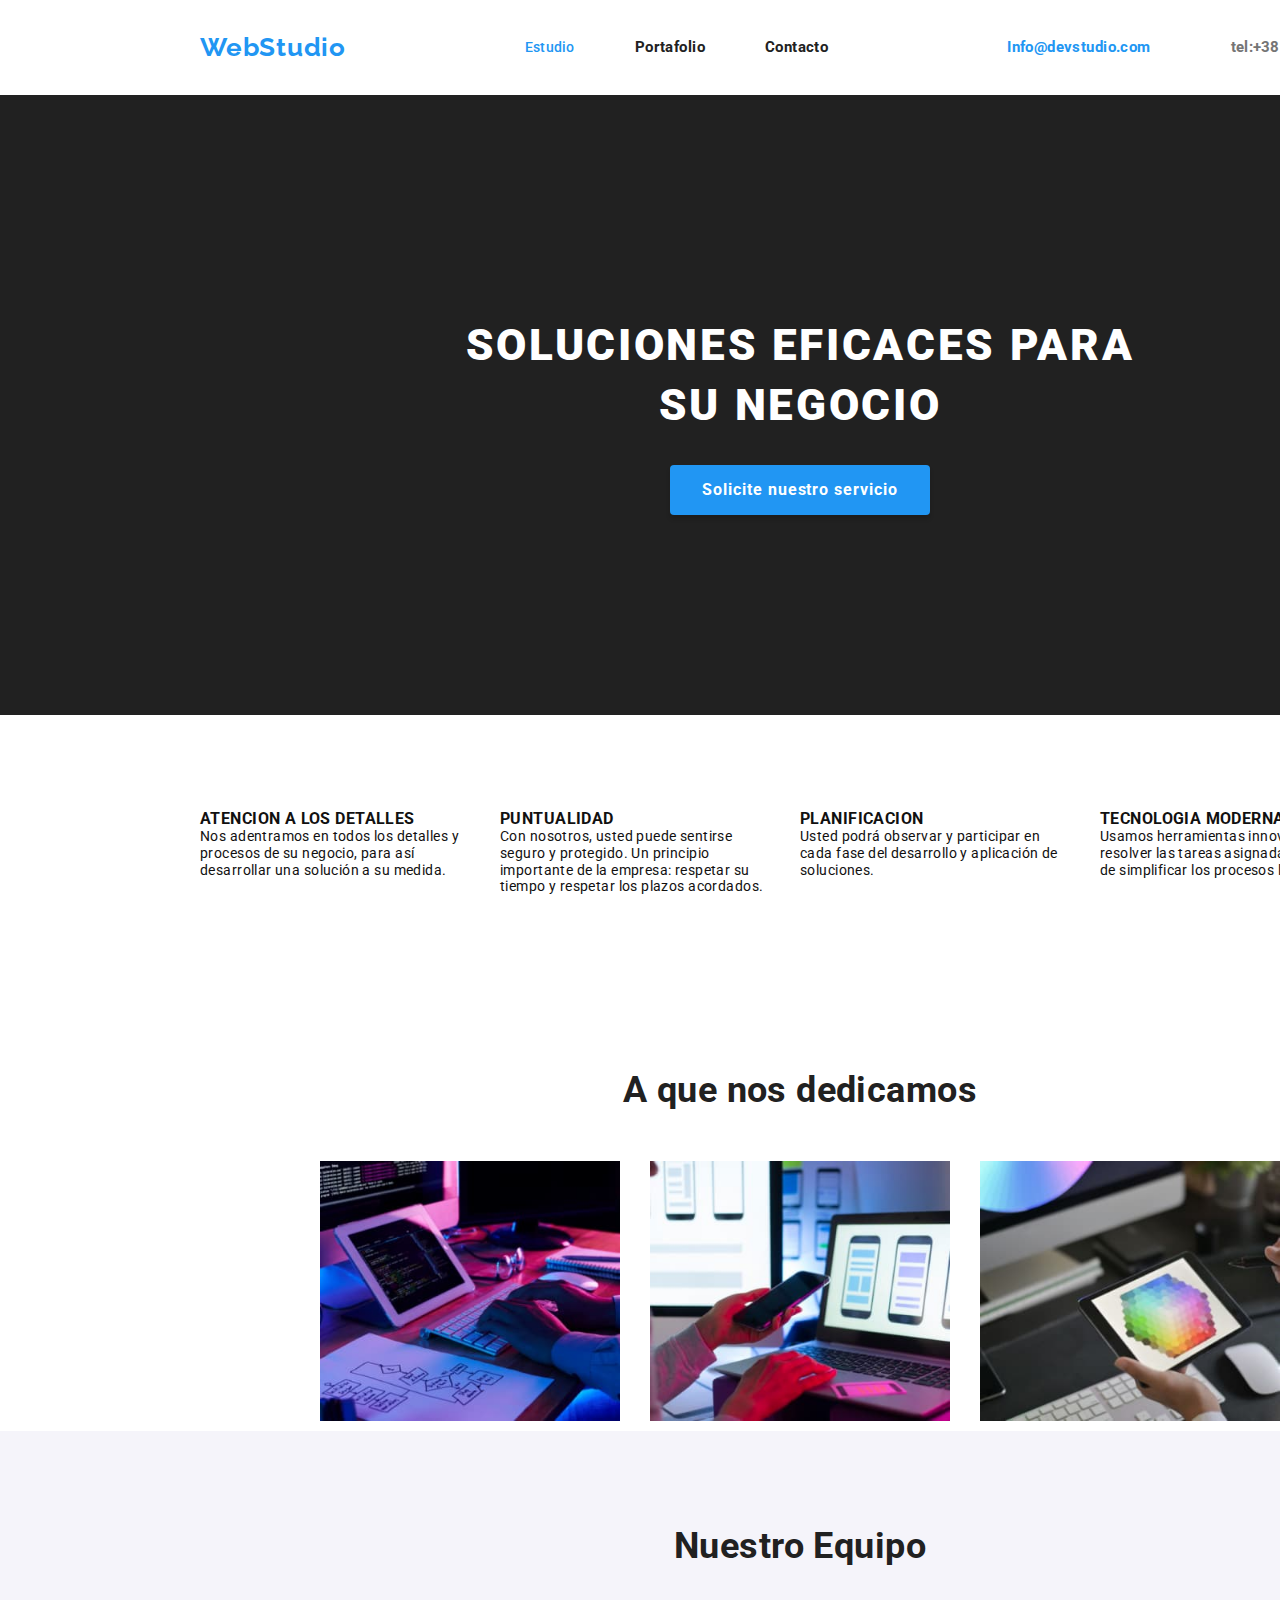
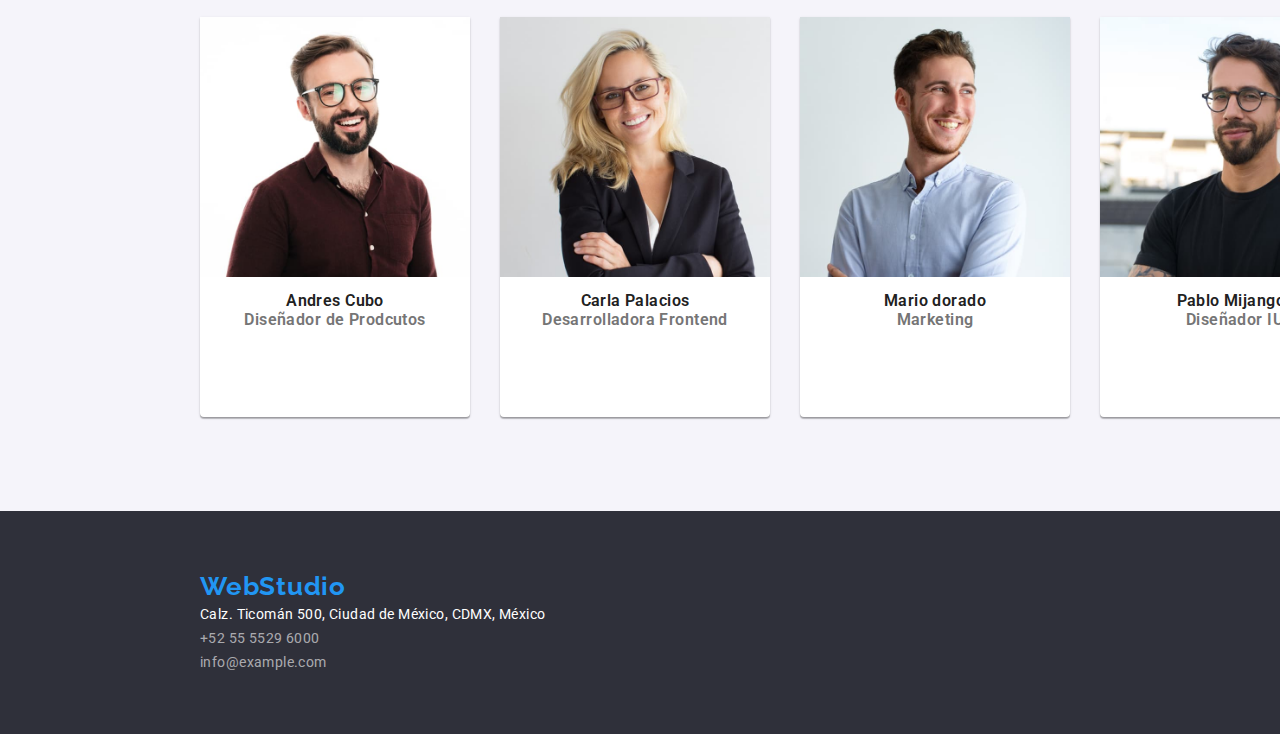
<file: index.html>
<!DOCTYPE html>
<html lang="en">
  <head>
    <meta charset="UTF-8" />
    <meta http-equiv="X-UA-Compatible" content="IE=edge" />
    <meta name="viewport" content="width=device-width, initial-scale=1.0" />
    <title>Principal</title>
    <link rel="stylesheet" href="./css/styles.css" />
    <link rel="stylesheet" href="./portafolio.html" />
    <link rel="preconnect" href="https://fonts.googleapis.com" />
    <link rel="preconnect" href="https://fonts.gstatic.com" crossorigin />
    <link rel="preconnect" href="https://fonts.googleapis.com" />
    <link rel="preconnect" href="https://fonts.gstatic.com" crossorigin />
    <link
      href="https://fonts.googleapis.com/css2?family=Raleway:wght@700&family=Roboto:wght@400;500;700;900&display=swap"
      rel="stylesheet"
    />
  </head>
  <body class="body">
    <header class="header">
      <div class="container header-flex">
        <p><a href="./index.html" class="logo">WebStudio</a></p>
        <nav>
          <ul class="nav-menu">
            <li>
              <a href="./index.html" class="underline current">Estudio</a>
            </li>
            <li>
              <a href="./portafolio.html" class="underline">Portafolio</a>
            </li>
            <li>
              <a href="./portafolio.html" class="underline">Contacto</a>
            </li>
          </ul>
        </nav>
        <ul class="nav-contacts">
          <li>
            <a href="" class="item-email">
              <a class="item-email" href="mailto:@devsturio.com"
                >Info@devstudio.com</a
              >
            </a>
          </li>
          <li>
            <a href="" class="item">
              <a class="item" href="tel">tel:+38096 111111 111</a>
            </a>
          </li>
        </ul>
      </div>
    </header>

    <main>
      <section class="hero">
        <h1 class="hero-title">SOLUCIONES EFICACES PARA SU NEGOCIO</h1>
        <div class="button-service">
          <button type="button" class="button button-title">
            Solicite nuestro servicio
          </button>
        </div>
      </section>

      <section class="section">
        <div class="container">
          <h2 hidden class="subtitle hidden"></h2>
          <ul class="features-list">
            <li class="features-items">
              <h3 class="title-paragraph">ATENCION A LOS DETALLES</h3>
              <p>
                Nos adentramos en todos los detalles y procesos de su negocio,
                para así desarrollar una solución a su medida.
              </p>
            </li>
            <li class="features-items">
              <h3 class="title-paragraph">PUNTUALIDAD</h3>
              <p>
                Con nosotros, usted puede sentirse seguro y protegido. Un
                principio importante de la empresa: respetar su tiempo y
                respetar los plazos acordados.
              </p>
            </li>
            <li class="features-items">
              <h3 class="tittle-paragraph">PLANIFICACION</h3>
              <p>
                Usted podrá observar y participar en cada fase del desarrollo y
                aplicación de soluciones.
              </p>
            </li>
            <li class="features-items">
              <h3 class="tittle-paragraph">TECNOLOGIA MODERNA</h3>
              <p>
                Usamos herramientas innovadoras para resolver las tareas
                asignadas. Es hora de simplificar los procesos laborales.
              </p>
            </li>
          </ul>
        </div>
      </section>
      <section class="pictures">
        <div class="contenedor">
          <h2 class="subtitle">A que nos dedicamos</h2>
          <ul class="picture-list">
            <div class="caja">
              <li class="box picture-item">
                <img src="./images/image1.jpg" alt="imagen1" width="300" />
              </li>
            </div>
            <div>
              <li class="box picture-item">
                <img src="./images/Image2.jpg" alt="imagen2" width="300" />
              </li>
            </div>
            <div>
              <li class="box picture-item">
                <img src="./images/Image3.jpg" alt="imagen3" width="300" />
              </li>
            </div>
          </ul>
        </div>
      </section>

      <section class="section-team section">
        <div class="container">
          <h2 class="subtitle">Nuestro Equipo</h2>
          <ul class="team-list">
            <li class="team-item">
              <article class="recuadro">
                <img src="./images/Image4.jpg" alt="Image4" width="270" />
                <h3 class="space-team">Andres Cubo</h3>
                <p class="space">Diseñador de Prodcutos</p>
              </article>
            </li>

            <li class="team-item">
              <article class="recuadro">
                <img src="./images/Image5.jpg" alt="Image5" width="270" />
                <h3 class="space-team">Carla Palacios</h3>
                <p class="space">Desarrolladora Frontend</p>
                
              </article>
            </li>
            <li class="team-item">
              <article class="recuadro">
                <img src="./images/Image6.jpg" alt="Image6" width="270" />
                <h3 class="space-team">Mario dorado</h3>
                <p class="space">Marketing</p>
                
              </article>
            </li>
            <li class="team-item">
              <article class="recuadro">
                <img src="./images/Image7.jpg" alt="Image7" width="270" />
                <h3 class="space-team">Pablo Mijangos</h3>
                <p class="space">Diseñador IU</p>
                
              </article>
            </li>
          </ul>
        </div>
      </section>
      
    <footer class="footer section">
      <div class="container footer-flex">
        <div>
          <p><a href="./index.html" class="logo">WebStudio</a></p>
          <address>
            <a href="" class="address"
              >Calz. Ticomán 500, Ciudad de México, CDMX, México</a
            >
          </address>
        </div>
        <ul>
          <li>
            <a href="" class="contact">+52 55 5529 6000</a>
          </li>
          <li>
            <a href="" class="contact">info@example.com</a>
          </li>
        </ul>
      </div>
    </footer>
  </body>
</html>
</file>
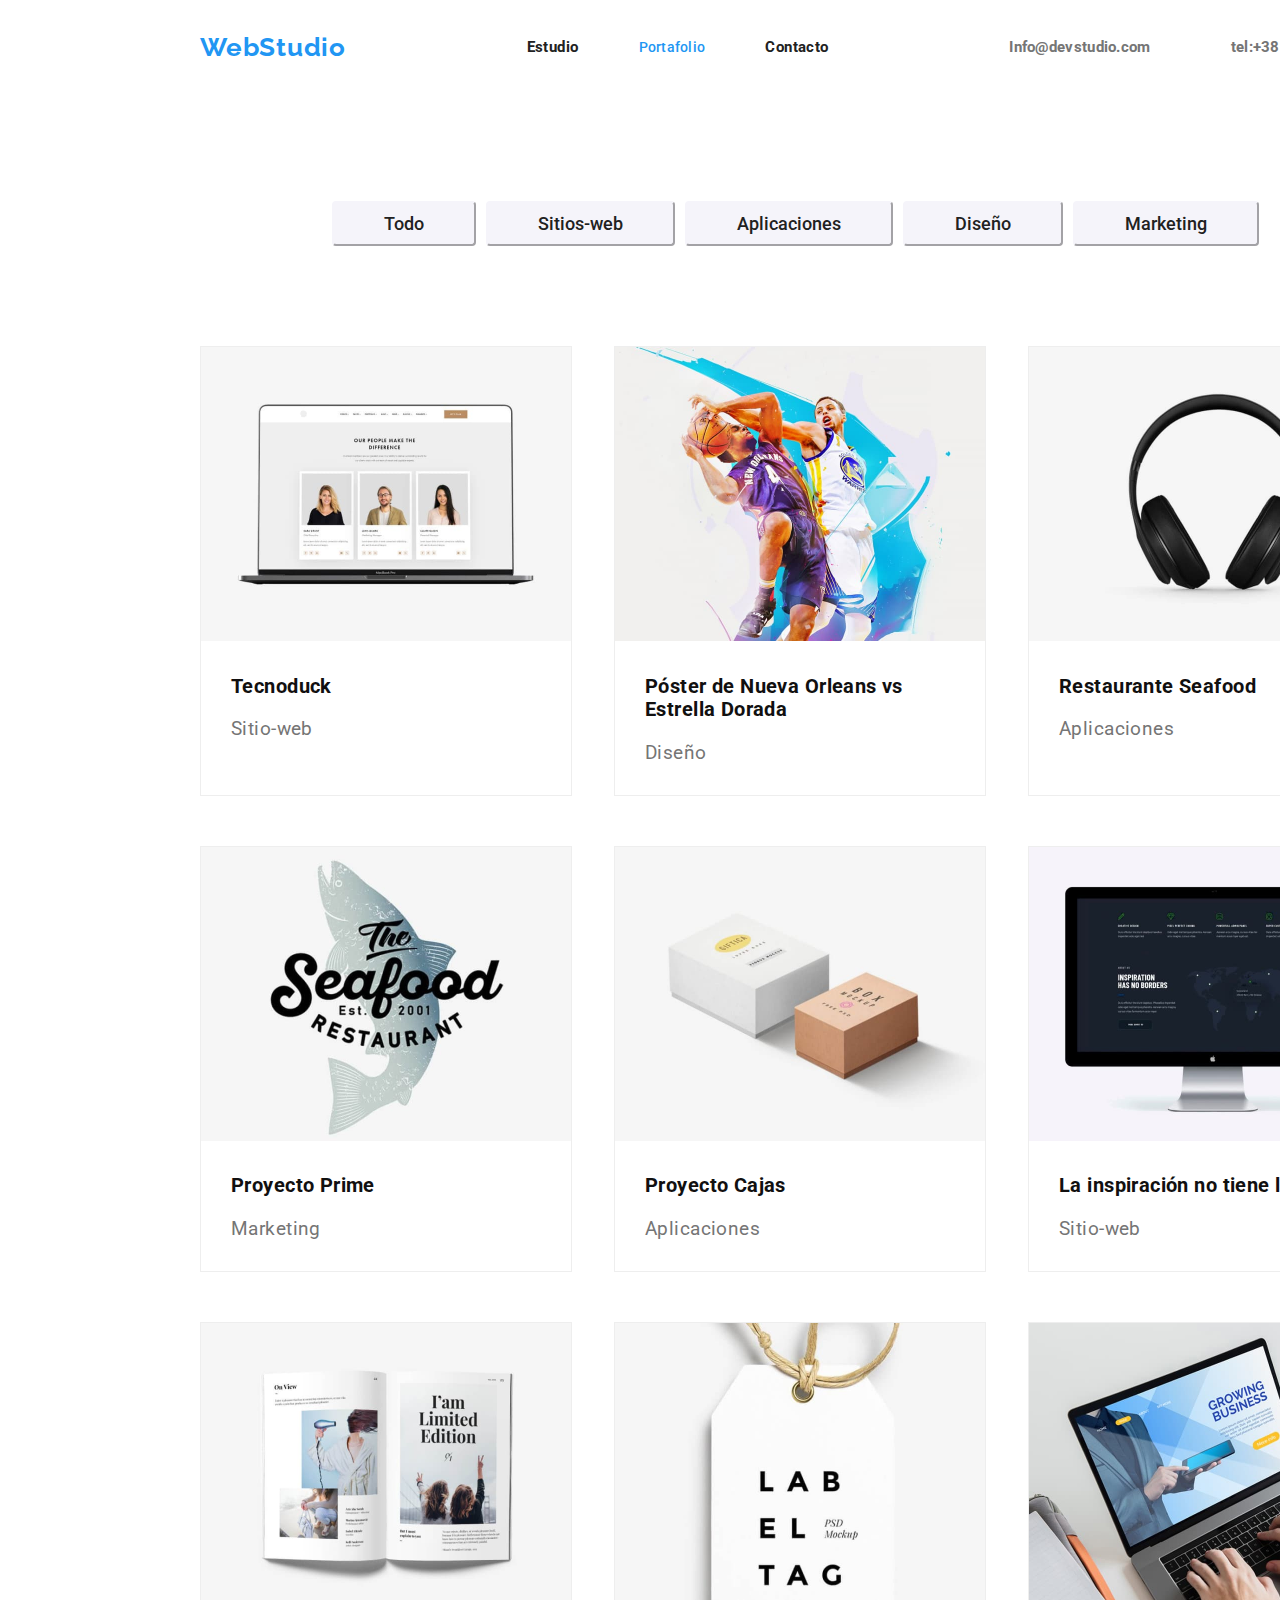
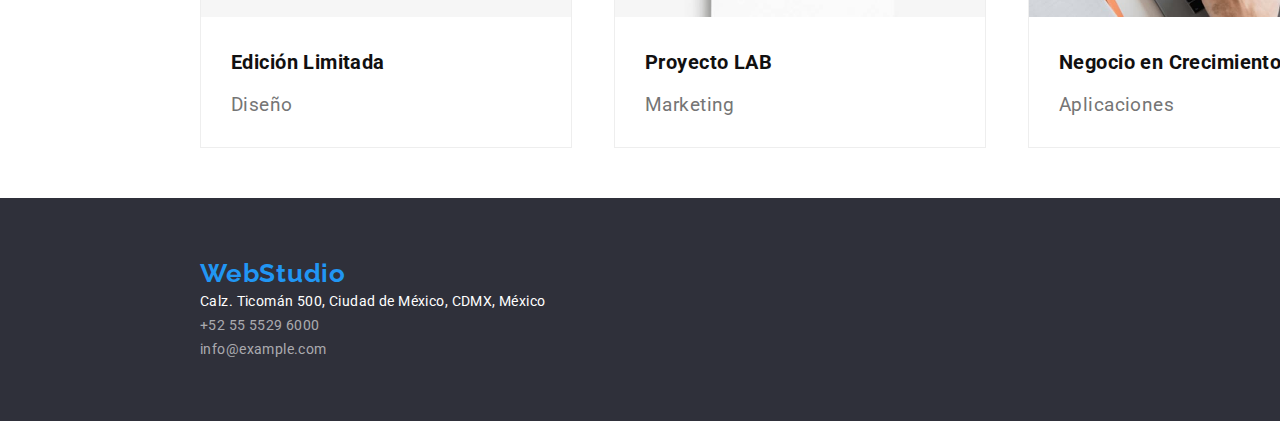
<file: portafolio.html>
<!DOCTYPE html>
<html lang="en">
  <head>
    <meta charset="UTF-8" />
    <meta http-equiv="X-UA-Compatible" content="IE=edge" />
    <meta name="viewport" content="width=device-width, initial-scale=1.0" />
    <title>Portafolio</title>
    <link rel="stylesheet" href="./css/styles.css" />
    <link rel="stylesheet" href="./index.html" />
    <link rel="preconnect" href="https://fonts.googleapis.com" />
    <link rel="preconnect" href="https://fonts.gstatic.com" crossorigin />
    <link rel="preconnect" href="https://fonts.googleapis.com" />
    <link rel="preconnect" href="https://fonts.gstatic.com" crossorigin />
    <link
      href="https://fonts.googleapis.com/css2?family=Raleway:wght@700&family=Roboto:wght@400;500;700;900&display=swap"
      rel="stylesheet"
    />
  </head>
  <body class="body">
    <header class="header">
      <div class="container header-flex">
        <p><a href="./index.html" class="logo">WebStudio</a></p>
        <nav>
          <ul class="nav-menu">
            <li>
              <a href="./index.html" class="underline">Estudio</a>
            </li>
            <li>
              <a href="./portafolio.html" class="underline current"
                >Portafolio</a
              >
            </li>
            <li>
              <a href="./portafolio.html" class="underline">Contacto</a>
            </li>
          </ul>
        </nav>
        <ul class="nav-contacts">
          <li>
            <a href="" class="">

              <a class="item" href="mailto:@devsturio.com"
                >Info@devstudio.com</a
              >
            </a>
          </li>
          <li>
            <a href="" class="item">

              <a class="item" href="tel">tel:+38096 111111 111</a>
            </a>
          </li>
        </ul>
      </div>
    </header>
    <main>
      <section>
        <ul class="section-menu-portfolio">
          <li>
            <input class="button-title-menu" type="button" value="Todo" />
          </li>
          <li>
            <input class="button-title-menu" type="button" value="Sitios-web" />
          </li>
          <li>
            <input
              class="button-title-menu"
              type="button"
              value="Aplicaciones"
            />
          </li>
          <li>
            <input class="button-title-menu" type="button" value="Diseño" />
          </li>
          <li>
            <input class="button-title-menu" type="button" value="Marketing" />
          </li>
        </ul>
      </section>
      <section class="container">
        <ul class="images-portafolio">
            <li class="list-porfolio">
                <img src="./images/Image8.jpg" alt="imagen8" class="images-portfolio" />
                <div class="portafolio-list-texts">
                    <h3 class="item-portfolio">Tecnoduck</h3>
                    <p class="item-portfolio-description">Sitio-web</p>    
                </div>
            </li>
            <li class="list-porfolio">
                <img src="./images/Image9.jpg" alt="imagen9" class="images-portfolio" />
                <div class="portafolio-list-texts">
                    <h3 class="item-portfolio">Póster de Nueva Orleans vs Estrella Dorada</h3>
                    <p class="item-portfolio-description">Diseño</p>    
                </div>
            </li>
            <li class="list-porfolio">
                <img src="./images/Image10.jpg" alt="imagen10" class="images-portfolio" />
                <div class="portafolio-list-texts">
                    <h3 class="item-portfolio">Restaurante Seafood</h3>
                    <p class="item-portfolio-description">Aplicaciones</p>    
                </div>
            </li>
            <li class="list-porfolio">
                <img src="./images/Image11.jpg" alt="imagen11" class="images-portfolio" />
                <div class="portafolio-list-texts">
                    <h3 class="item-portfolio">Proyecto Prime</h3>
                    <p class="item-portfolio-description">Marketing</p>    
                </div>
            </li>
            <li class="list-porfolio">
                <img src="./images/Image12.jpg" alt="imagen12" class="images-portfolio" />
                <div class="portafolio-list-texts">
                    <h3 class="item-portfolio">Proyecto Cajas</h3>
                    <p class="item-portfolio-description">Aplicaciones</p>    
                </div>
            </li>
            <li class="list-porfolio">
                <img src="./images/Image13.jpg" alt="imagen13" class="images-portfolio" />
                <div class="portafolio-list-texts">
                    <h3 class="item-portfolio">La inspiración no tiene límites</h3>
                    <p class="item-portfolio-description">Sitio-web</p>    
                </div>
            </li>
            <li class="list-porfolio">
                <img src="./images/Image14.jpg" alt="imagen14" class="images-portfolio" />
                <div class="portafolio-list-texts">
                    <h3 class="item-portfolio">Edición Limitada</h3>
                    <p class="item-portfolio-description">Diseño</p>    
                </div>
            </li>
            <li class="list-porfolio">
                <img src="./images/Image15.jpg" alt="imagen15" class="images-portfolio" />
                <div class="portafolio-list-texts">
                    <h3 class="item-portfolio">Proyecto LAB</h3>
                    <p class="item-portfolio-description">Marketing</p>    
                </div>
            </li>
            <li class="list-porfolio">
                <img src="./images/Image16.jpg" alt="imagen16" class="images-portfolio" />
                <div class="portafolio-list-texts">
                    <h3 class="item-portfolio">Negocio en Crecimiento</h3>
                    <p class="item-portfolio-description">Aplicaciones</p>    
                </div>
            </li>
        </ul>
        </section>
    <footer class="footer section">
      <div class="container footer-flex">
        <div>
          <p><a href="./index.html" class="logo">WebStudio</a></p>
          <address>
            <a href="" class="address"
              >Calz. Ticomán 500, Ciudad de México, CDMX, México</a
            >
          </address>
        </div>
        <ul>
          <li>
            <a href="" class="contact">+52 55 5529 6000</a>
          </li>
          <li>
            <a href="" class="contact">info@example.com</a>
          </li>
        </ul>
      </div>
    </footer>
  </body>
</html>
</file>
<file: css/styles.css>
:root {
  --container-padding: calc((100% - 1200px) / 2);
}
* {
  margin: 0;
  padding: 0;
  box-sizing: border-box;
}
/* BODY */
.body {
  font-family: "roboto", "Arial", sans-serif;
  background-color: #ffffff;
  color: #111010;
  font-size: 14px;
  letter-spacing: 0.03em;
  line-height: 1.19;
}
a {
  text-decoration: none;
}
li {
  list-style: none;
}
/* HEADER */
.logo {
  font-family: "Raleway";
  font-style: normal;
  font-weight: 700;
  font-size: 26px;
  line-height: 1.19;
  text-align: start;
  letter-spacing: 0.03em;
  color: #2196f3;
}
.nav-menu {
  display: flex;
  text-decoration: none;
  gap: 60px;
  list-style: none;
  font-size: 15px;
  font-weight: bold;
}
.current {
  font-family: "Roboto";
  font-style: normal;
  font-weight: 500;
  font-size: 14px;
  line-height: 16px;
  letter-spacing: 0.02em;
  color: #2196f3;
}
.header-flex {
  display: flex;
  align-items: center;
  justify-content: space-between;
  gap: 100px;
  padding-top: 32px;
  padding-bottom: 32px;
}

.underlined {
  font-style: normal;
  font-weight: 500;
  font-size: 14px;
  line-height: 30px;
  letter-spacing: 0.02em;
  color: #212121;
}
.nav-contacts {
  display: flex;
  align-items: center;
  gap: 80px;
  list-style: none;
  font-size: 15px;
  font-weight: bold;
}

.nav-contacts .item:hover,
.nav-contacts .item:focus {
  color: #2196f3;
}
.item {
  font-style: normal;
  font-weight: 500;
  font-size: 14px;
  line-height: 16px;
  letter-spacing: 0.02em;
  color: #757575;
  font-size: 15px;
  font-weight: bold;
}
.icon:hover {
  fill: #2196f3;
}
.item-email:hover,
.item-email {
  color: #2196f3;
}

.icon {
  fill: #2196f3;
  width: 20px;
  height: 15px;
}

.item:focus,
.icon:hover .email {
  color: #2196f3;
}
/* HERO */
.hero {
  padding: 200px var(--container-padding);
  text-align: center;
  background-color: #212121;
  background-repeat: no-repeat;
}
.hero-title {
  font-style: normal;
  font-weight: 900;
  font-size: 44px;
  line-height: 60px;
  text-align: center;
  letter-spacing: 0.06em;
  text-transform: uppercase;
  color: #ffffff;
  width: 696px;
  margin: 20px auto;
}
.button-service {
  margin-top: 30px;
}
.button-title {
  background-color: var(--main-color);
  padding: 10px 32px;
  color: white;
  font-family: "Roboto", sans-serif;
  font-size: 16px;
  border: transparent;
  box-shadow: 0px 4px 4px rgba(0, 0, 0, 0.15);
  border-radius: 4px;
}
.button-title:hover {
  cursor: pointer;
}
.button {
  font-family: "Roboto";
  font-style: normal;
  font-weight: 700;
  font-size: 16px;
  line-height: 30px;
  letter-spacing: 0.06em;
  color: #ffffff;
  background-color: #2196f3;
  padding: 10px 32px;
}

/* SECTION FEATURES (CARACTERISTICAS) */
.section {
  padding-top: 94px;
  padding-bottom: 94px;
}
.container {
  width: 1200px;

  margin: 0 auto;
}
.subtitle {
  font-weight: 700;
  font-size: 36px;
  line-height: 42px;
  text-align: center;
  color: #212121;
  margin-bottom: 50px;
}
.features-list {
  display: flex;
  gap: 30px;
}
.features-items {
  flex-basis: calc((100% - 120px) / 4);
}
.features {
  display: flex;
  align-items: center;
  justify-content: center;
  background: #f5f4fa;
  border-radius: 4px;
  width: 270px;
  height: 120px;
  margin-bottom: 15px;
}
.features-icon {
  width: 70px;
  height: 70px;
}
/* GALLERY SECTION */
.picture-list {
  display: flex;
  gap: 30px;
}
.picture-item {
  flex-basis: calc((100% - 90px) / 3);
}

.pictures {
  background-color: #ffffff;
  text-align: center;
  padding: 80px;
  display: flex;
  flex-direction: row;
  align-content: center;
  justify-content: center;
  gap: 40px;
  list-style: none;
  position: relative;
}

.contenedor {
  position: relative;
}
.box {
  width: 300px;
  height: 70px;
  left: 215px;
  top: 1435px;
  margin-bottom: 120px;

  background: rgba(47, 48, 58, 0.8);
}
.boton {
  font-family: "Roboto";
  font-style: normal;
  font-weight: 700;
  font-size: 16px;
  line-height: 30px;

  letter-spacing: 0.06em;

  background: rgba(47, 48, 58, 0.8);
  /* clase box */
  padding: 10px 32px;
  width: 300px;
  height: 70px;
  left: 215px;
  top: 1435px;
}

.texto {
  font-family: "Roboto";
  font-style: normal;
  font-weight: 700;
  font-size: 14px;
  line-height: 16px;
  text-align: center;
  letter-spacing: 0.03em;
  text-transform: uppercase;
  top: 1462px;
  color: #ffffff;
}

/* TEAM SECTION */
.team {
  background: #f5f4fa;
}
.section-team {
  background: #f5f4fa;
}
.team-list {
  display: flex;
  gap: 30px;
}
.team-item {
  flex-basis: calc((100% - 120px) / 4);
}
.space-team {
  font-family: "Roboto", sans-serif;
  color: var(--text-black);
  font-weight: 600;
  font-size: 16px;
  display: flex;
  justify-content: center;
  margin-top: 10px;
}
.space {
  font-family: "Roboto", sans-serif;
  color: var(--text-grey);
  font-weight: 600;
  font-size: 16px;
  display: flex;
  justify-content: center;
}
.recuadro {
  background: #ffffff;
  box-shadow: 0px 1px 3px rgba(0, 0, 0, 0.12), 0px 1px 1px rgba(0, 0, 0, 0.14),
    0px 2px 1px rgba(0, 0, 0, 0.2);
  border-radius: 0px 0px 4px 4px;
  vertical-align: baseline;
  height: 400px;
}
.container-icons {
  display: Flex;
  justify-content: center;
  flex-direction: row;
  margin-top: 16px;
  margin-top: 30px;
}
.iconos {
  width: 40px;
  height: 40px;
  background: #ffffff;
  border-radius: 50%;
  display: Flex;
  justify-content: center;
  align-items: center;
  margin-left: 5px;
  margin-right: 5px;
}
.redes-icon {
  padding: var(--text-grey);
  width: 20px;
  height: 20px;
  fill: #bbb7b7;
}
svg {
  fill: currentColor;
}
.iconos:hover {
  background-color: var(--main-color);
  cursor: pointer;
}
.iconos:hover .redes-icon {
  fill: white;
}
.redes-icon:hover {
  fill: #2196f3;
  color: #2196f3;
  /* background-color: #2196f3; */
}

/* CLIENTES */

.container-clientes {
  display: flex;
  flex-direction: column;
  align-items: center;
  margin-top: 50px;
}
.items_clientes {
  display: flex;
  flex-direction: row;
  align-items: center;
}
.clientes {
  height: 81px;
  width: 170px;
  left: 215px;
  top: 2447px;
  border-radius: 4px;
  color: #afb1b8;
  fill: #afb1b8;
}
.rectangulo {
  border-color: #afb1b8;
  width: 250px;
  height: 100px;
  border: 1px solid #afb1b8;
  height: 81px;
  width: 170px;
  left: 215px;
  top: 2447px;
  border-radius: 4px;
  margin-left: 15px;
  margin-right: 15px;
  margin-bottom: 150px;
}
.rectangulo:hover {
  cursor: pointer;
  border: 1px solid #2196f3;
}
.rectangulo:hover .clientes {
  cursor: pointer;
  fill: #2196f3;
}

/* FOOTER SECTION */
.footer {
  background: #2f303a;
  padding: 60px 0;
}
.address {
  font-style: normal;
  font-weight: 400;
  font-size: 14px;
  line-height: 24px;
  color: #ffffff;
}
.contact {
  font-style: normal;
  font-weight: 400;
  font-size: 14px;
  line-height: 24px;
  color: rgba(255, 255, 255, 0.6);
}
.contact:hover,
.contact:focus {
  color: #2196f3;
}

/* REDES FOOTER */

.container-social {
  display: Flex;
  flex-direction: column;
  position: relative;
  top: -110px;
  left: 600px;
}
.footer-social-networks {
  display: Flex;
  flex-direction: row;
  align-items: center;
}
.subtitle-social {
  margin-top: 9px;
  color: #f5f4fa;
  list-style: none;
  line-height: 24px;
}
.icon-bg-footer {
  width: 40px;
  height: 40px;
  background-color: rgba(255, 255, 255, 0.1);
  border-radius: 50%;
  display: Flex;
  justify-content: center;
  align-items: center;
  margin-left: 5px;
  margin-right: 5px;
  position: relative;
  top: 10px;
}
.icon-footer {
  fill: #ffffff;
  width: 20px;
  height: 20px;
}
.icon-bg-footer:hover {
  background-color: var(--main-color);
  cursor: pointer;
}
.icon-bg-footer:hover {
  cursor: pointer;
  fill: #2196f3;
}

:root {
  -moz-tab-size: 4;
  tab-size: 4;
}
:root {
  --main-color: #2196f3;
  --banner-color: #2f303a;
  --text-black: #212121;
  --text-grey: #757575;
}
/* PORTAFOLIO/PORTAFOLIO/PORTAFOLIO/PORTAFOLIO */

* {
  margin: 0;
  padding: 0;
  box-sizing: border-box;
}
.body {
  width: 1600px;
  height: 1880px;
  font-family: "roboto", "Arial", sans-serif;
  background-color: #ffffff;
  background-color: #ffffff;
  color: #111010;
  font-size: 14px;
  letter-spacing: 0.03em;
  line-height: 1.19;
}

a {
  color: #212121;
}
a:hover {
  color: #2196f3;
}

/* SECTION MENU-BUTTONS */

.button-porfolio-all {
  width: 73px;
  height: 38px;
  left: calc(50% - 73px / 2 - 268.5px);
  top: calc(50% - 38px / 2 - 735px);
  background: #2196f3;
  /* shadow-middle */

  box-shadow: 0px 3px 1px rgba(0, 0, 0, 0.1), 0px 1px 2px rgba(0, 0, 0, 0.08),
    0px 2px 2px rgba(0, 0, 0, 0.12);
  border-radius: 4px;
}

/* PORTAFOLIO 2 */
.section-menu-portfolio {
  display: flex;
  justify-content: center;
  margin-top: 106px;
  margin-bottom: 100px;
  list-style: none;
  text-align: center;
}
.button-title-menu {
  font-family: "Roboto", sans-serif;
  color: var(--text-black);
  font-weight: 500;
  font-size: 18px;
  text-decoration: none;
  background-color: #f5f4fa;
  margin-right: 10px;
  padding: 10px 50px 10px 50px;
  border-radius: 4px;
  border-color: #f5f4fa;
}
.button-title-menu:hover {
  cursor: pointer;
  background-color: var(--main-color);
  color: white;
}
/* SECTION IMAGENES */
.images-portafolio {
  list-style: none;
  font-family: "Roboto", sans-serif;
  margin: 0%;
  padding: 0%;
  display: flex;
  flex-wrap: wrap;
  justify-content: space-between;
}
.images-portfolio {
  width: 370px;
}
.list-porfolio {
  border: 1px solid #eeeeee;
  margin-bottom: 50px;
}
.list-porfolio:hover {
  cursor: pointer;
  border-right: 3px solid #b8b2b2;
  border-bottom: 3px solid #b8b2b2;
}
.portafolio-list-texts {
  margin-left: 30px;
  width: 322px;
  margin-top: 80px;
}
.item-portfolio {
  font-size: 20px;
  font-weight: 700;
  position: relative;
  top: -50px;
}
.item-portfolio-description {
  font-size: 19px;
  font-weight: 400;
  color: var(--text-grey);
  position: relative;
  top: -30px;
}
</file>
